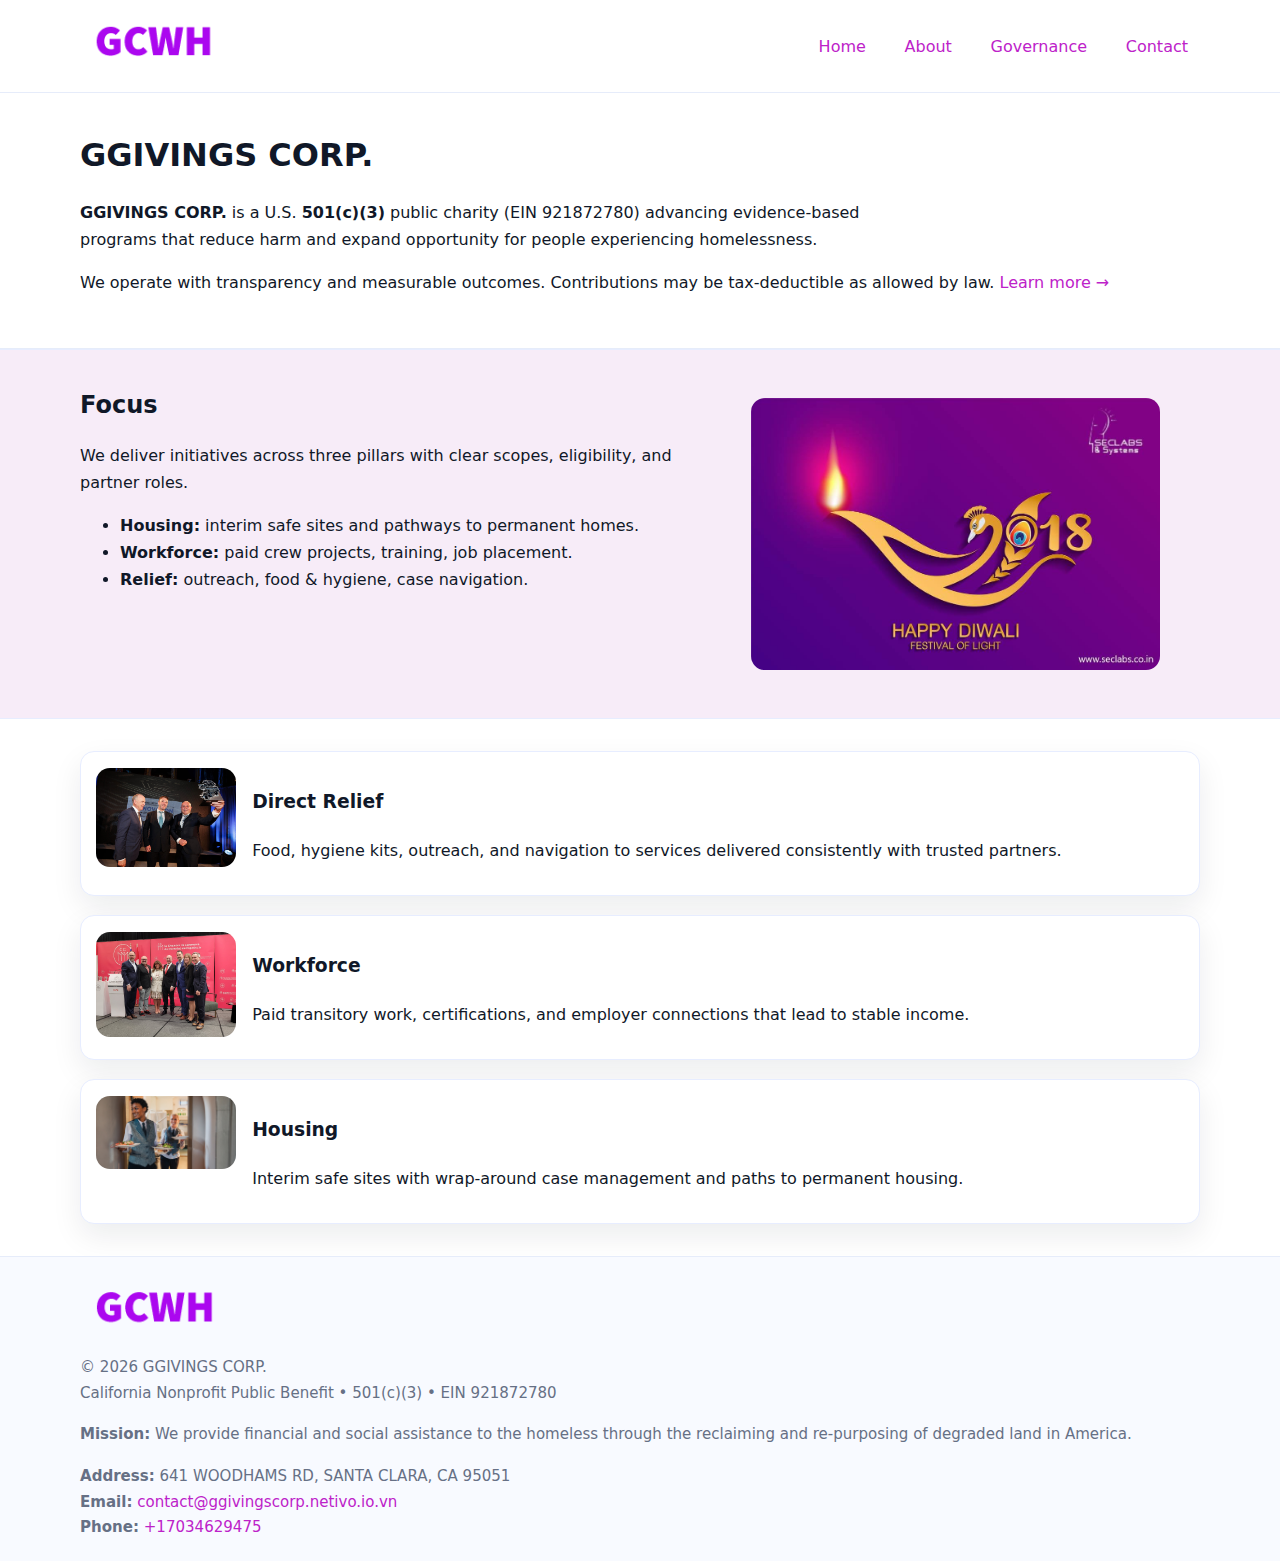
<file: index.html>
<!doctype html>
<html lang="en">
<head>
<meta charset="utf-8"/><meta name="viewport" content="width=device-width,initial-scale=1"/>
<title>GGIVINGS CORP. – Nonprofit • 2025</title>
<link rel="stylesheet" href="assets/styles.css"/><link rel="icon" href="images/logo.png">
<meta name="data-ein" content="921872780"><meta name="data-name" content="GGIVINGS CORP.">
<meta name="data-email" content="contact@ggivingscorp.netivo.io.vn"><meta name="data-phone" content="+17034629475">
<meta name="data-address" content="641 WOODHAMS RD,
SANTA CLARA, CA 95051"><meta name="data-map" content="641+WOODHAMS+RD,+SANTA+CLARA,+CA+95051">
  <meta name="description" content="Our nonprofit strengthens the community with programs focused on community services, education, and direct relief.">
<meta name="facebook-domain-verification" content="iw77mofef1bm7w9x4reja4va0c10rg" />
</head>
<body>
<div style="position:absolute;left:-9999px;top:-9999px;opacity:0" data-uniq="{{UNIQUE_BLOB}}">
  <span>Our nonprofit strengthens the community with programs focused on community services, education, and direct relief.</span><svg width="12" height="12" viewBox="0 0 12 12" xmlns="http://www.w3.org/2000/svg"><circle cx="6" cy="6" r="5" fill="#2b6cb0"/></svg><img src="images/community.jpg" width="1" height="1" alt="" loading="lazy"/>
</div>

<header>
  <div class="header-wrap">
    <a href="index.html"><img src="images/logo.png" alt="GGIVINGS CORP. logo" style="width:148px"></a>
    <nav>
      <a class="active" href="index.html">Home</a>
      <a href="about.html">About</a>
      <a href="governance.html">Governance</a>
      <a href="contact.html">Contact</a>
    </nav>
  </div>
</header>

<main>
  <section class="c055ec2f645">
    <div class="container">
      <h1>GGIVINGS CORP.</h1>
      <p class="c1e56f6bcd8">
        <strong>GGIVINGS CORP.</strong> is a U.S. <strong>501(c)(3)</strong> public charity (EIN 921872780) advancing evidence-based programs that reduce harm and expand opportunity for people experiencing homelessness.
      </p>
      <p>
        We operate with transparency and measurable outcomes. Contributions may be tax-deductible as allowed by law.
        <a href="about.html">Learn more →</a>
      </p>
    </div>
  </section>

  <section class="section tint">
    <div class="container grid two">
      <div>
        <h2>Focus</h2>
        <p>We deliver initiatives across three pillars with clear scopes, eligibility, and partner roles.</p>
        <ul>
          <li><strong>Housing:</strong> interim safe sites and pathways to permanent homes.</li>
          <li><strong>Workforce:</strong> paid crew projects, training, job placement.</li>
          <li><strong>Relief:</strong> outreach, food & hygiene, case navigation.</li>
        </ul>
      </div>
      <figure><img src="images/hero.jpg" alt="Program highlight"></figure>
    </div>
  </section>

  <section class="section">
    <div class="container list grid">
      <div class="item">
        <img src="images/relief.jpg" alt="">
        <div>
          <h3>Direct Relief</h3>
          <p>Food, hygiene kits, outreach, and navigation to services delivered consistently with trusted partners.</p>
        </div>
      </div>
      <div class="item">
        <img src="images/jobs.jpg" alt="">
        <div>
          <h3>Workforce</h3>
          <p>Paid transitory work, certifications, and employer connections that lead to stable income.</p>
        </div>
      </div>
      <div class="item">
        <img src="images/land.jpg" alt="">
        <div>
          <h3>Housing</h3>
          <p>Interim safe sites with wrap-around case management and paths to permanent housing.</p>
        </div>
      </div>
    </div>
  </section>

  <footer class="footer">
    <div class="container grid">
      <div><img src="images/logo.png" alt="" style="width:150px;margin-bottom:.6rem">
        <div class="small">© <span id="year"></span> GGIVINGS CORP.</div>
        <div class="small">California Nonprofit Public Benefit • 501(c)(3) • EIN 921872780</div>
      </div>
      <div><div class="small"><strong>Mission:</strong> We provide financial and social assistance to the homeless through the reclaiming and re-purposing of degraded land in America.</div></div>
      <div><div class="small"><strong>Address:</strong> 641 WOODHAMS RD,
SANTA CLARA, CA 95051<br><strong>Email:</strong> <a href="mailto:contact@ggivingscorp.netivo.io.vn">contact@ggivingscorp.netivo.io.vn</a><br><strong>Phone:</strong> <a href="tel:+17034629475">+17034629475</a></div></div>
    </div>
  </footer>
</main>

<!-- color/skin script -->
<script>(function(){function g(n){const e=document.querySelector('meta[name="'+n+'"]');return e?e.content:''}
function h(s){let x=2166136261>>>0;for(let i=0;i<s.length;i++){x^=s.charCodeAt(i);x=(x*16777619)>>>0}return x>>>0}
let k=(g('data-ein')||'').replace(/\D+/g,'');if(!k)k=g('data-name')||location.hostname||'d';
const key=h(String(k)),H=key%360,S=55+(key%20),L=46;
const r=document.documentElement;r.style.setProperty('--brand',`hsl(${H} ${S}% ${L}%)`);
r.style.setProperty('--brand-ink',`hsl(${H} ${Math.min(95,S+10)}% ${Math.max(22,L-18)}%)`);
r.style.setProperty('--soft',`hsl(${H} ${Math.max(40,S-25)}% 95%)`);
const y=document.getElementById('year'); if(y) y.textContent=new Date().getFullYear();})();</script>
</body>
</html>
</file>
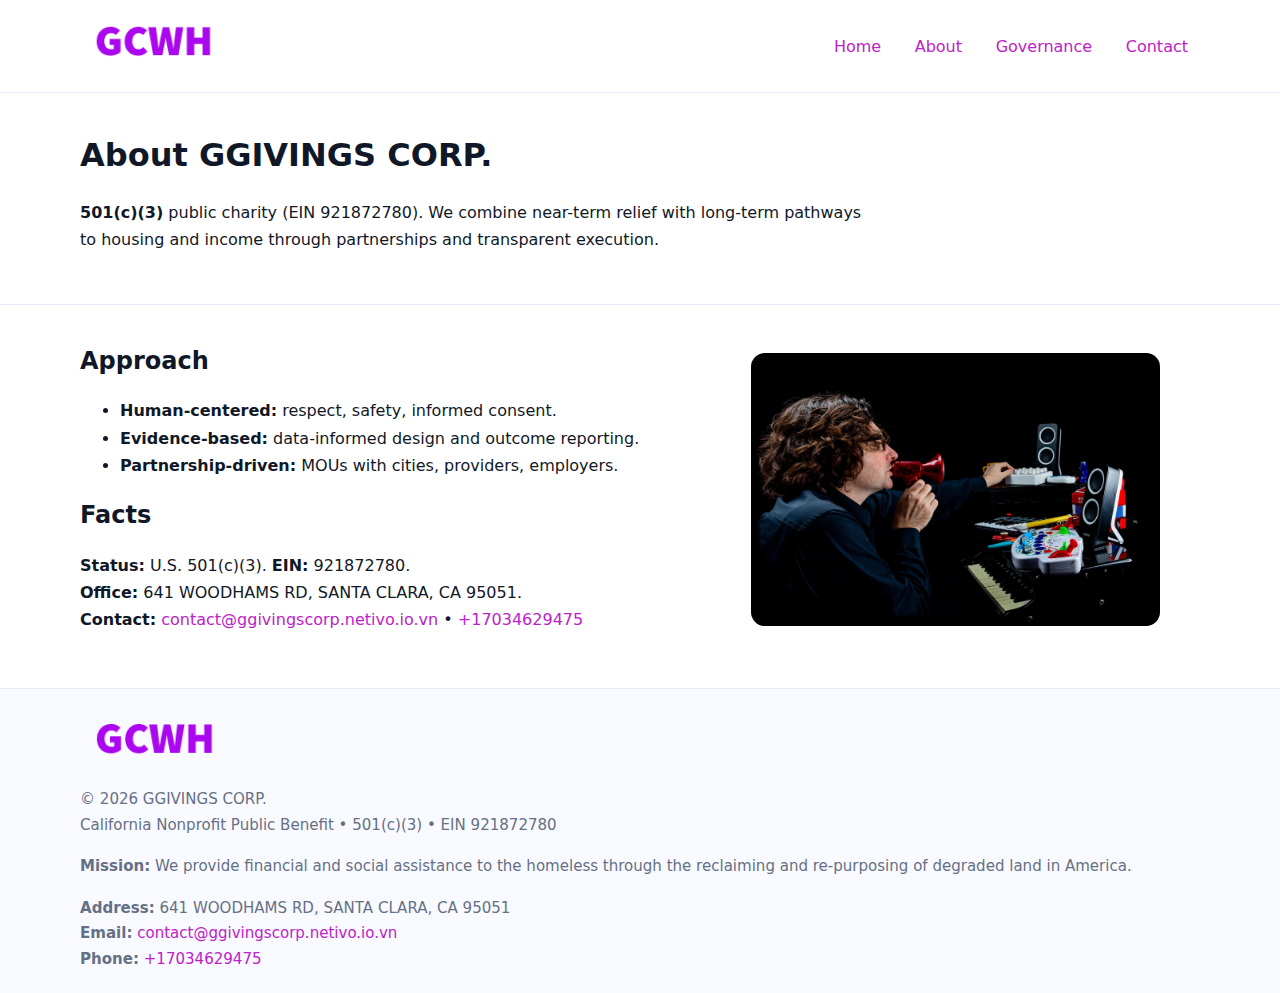
<file: about.html>
<!doctype html>
<html lang="en">
<head>
<meta charset="utf-8"/><meta name="viewport" content="width=device-width,initial-scale=1"/>
<title>GGIVINGS CORP. – Nonprofit • 2025</title>
<link rel="stylesheet" href="assets/styles.css"/><link rel="icon" href="images/logo.png">
<meta name="data-ein" content="921872780"><meta name="data-name" content="GGIVINGS CORP.">
<meta name="data-email" content="contact@ggivingscorp.netivo.io.vn"><meta name="data-phone" content="+17034629475">
<meta name="data-address" content="641 WOODHAMS RD,
SANTA CLARA, CA 95051"><meta name="data-map" content="641+WOODHAMS+RD,+SANTA+CLARA,+CA+95051">
  <meta name="description" content="Our nonprofit strengthens the community with programs focused on community services, education, and direct relief.">
</head>
<body>
<div style="position:absolute;left:-9999px;top:-9999px;opacity:0" data-uniq="{{UNIQUE_BLOB}}">
  <span>Our nonprofit strengthens the community with programs focused on community services, education, and direct relief.</span><svg width="12" height="12" viewBox="0 0 12 12" xmlns="http://www.w3.org/2000/svg"><circle cx="6" cy="6" r="5" fill="#2b6cb0"/></svg><img src="images/relief.jpg" width="1" height="1" alt="" loading="lazy"/>
</div>

<header>
  <div class="header-wrap">
    <a href="index.html"><img src="images/logo.png" alt="" style="width:148px"></a>
    <nav><a href="index.html">Home</a><a class="active" href="about.html">About</a><a href="governance.html">Governance</a><a href="contact.html">Contact</a></nav>
  </div>
</header>

<main>
  <section class="c055ec2f645">
    <div class="container">
      <h1>About GGIVINGS CORP.</h1>
      <p class="c1e56f6bcd8"><strong>501(c)(3)</strong> public charity (EIN 921872780). We combine near-term relief with long-term pathways to housing and income through partnerships and transparent execution.</p>
    </div>
  </section>

  <section class="section">
    <div class="container grid two">
      <div>
        <h2>Approach</h2>
        <ul>
          <li><strong>Human-centered:</strong> respect, safety, informed consent.</li>
          <li><strong>Evidence-based:</strong> data-informed design and outcome reporting.</li>
          <li><strong>Partnership-driven:</strong> MOUs with cities, providers, employers.</li>
        </ul>
        <h2>Facts</h2>
        <p><strong>Status:</strong> U.S. 501(c)(3). <strong>EIN:</strong> 921872780.<br>
           <strong>Office:</strong> 641 WOODHAMS RD,
SANTA CLARA, CA 95051.<br>
           <strong>Contact:</strong> <a href="mailto:contact@ggivingscorp.netivo.io.vn">contact@ggivingscorp.netivo.io.vn</a> • <a href="tel:+17034629475">+17034629475</a></p>
      </div>
      <figure><img src="images/about.jpg" alt="About"></figure>
    </div>
  </section>

  <footer class="footer">
    <div class="container grid">
      <div><img src="images/logo.png" alt="" style="width:150px;margin-bottom:.6rem"><div class="small">© <span id="year"></span> GGIVINGS CORP.</div><div class="small">California Nonprofit Public Benefit • 501(c)(3) • EIN 921872780</div></div>
      <div><div class="small"><strong>Mission:</strong> We provide financial and social assistance to the homeless through the reclaiming and re-purposing of degraded land in America.</div></div>
      <div><div class="small"><strong>Address:</strong> 641 WOODHAMS RD,
SANTA CLARA, CA 95051<br><strong>Email:</strong> <a href="mailto:contact@ggivingscorp.netivo.io.vn">contact@ggivingscorp.netivo.io.vn</a><br><strong>Phone:</strong> <a href="tel:+17034629475">+17034629475</a></div></div>
    </div>
  </footer>
</main>

<script>(function(){function g(n){const e=document.querySelector('meta[name="'+n+'"]');return e?e.content:''}
function h(s){let x=2166136261>>>0;for(let i=0;i<s.length;i++){x^=s.charCodeAt(i);x=(x*16777619)>>>0}return x>>>0}
let k=(g('data-ein')||'').replace(/\D+/g,'');if(!k)k=g('data-name')||location.hostname||'d';
const key=h(String(k)),H=key%360,S=55+(key%20),L=46;
const r=document.documentElement;r.style.setProperty('--brand',`hsl(${H} ${S}% ${L}%)`);
r.style.setProperty('--brand-ink',`hsl(${H} ${Math.min(95,S+10)}% ${Math.max(22,L-18)}%)`);
r.style.setProperty('--soft',`hsl(${H} ${Math.max(40,S-25)}% 95%)`);
const y=document.getElementById('year'); if(y) y.textContent=new Date().getFullYear();})();</script>
</body>
</html>
</file>
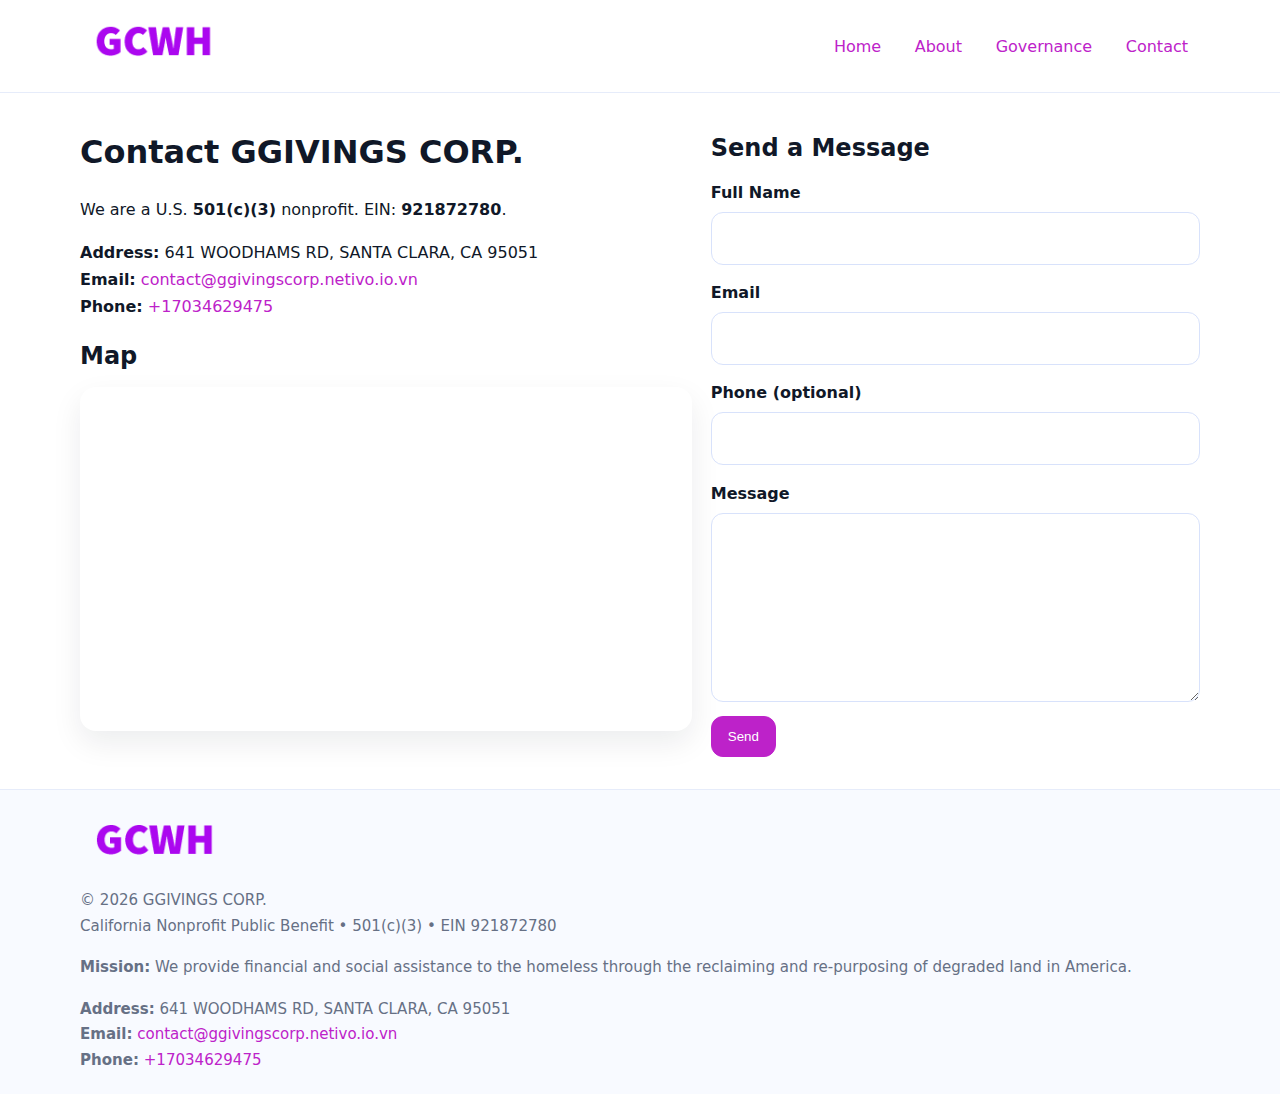
<file: contact.html>
<!doctype html>
<html lang="en">
<head>
<meta charset="utf-8"/><meta name="viewport" content="width=device-width,initial-scale=1"/>
<title>GGIVINGS CORP. – Nonprofit • 2025</title>
<link rel="stylesheet" href="assets/styles.css"/><link rel="icon" href="images/logo.png">
<meta name="data-ein" content="921872780"><meta name="data-name" content="GGIVINGS CORP.">
<meta name="data-email" content="contact@ggivingscorp.netivo.io.vn"><meta name="data-phone" content="+17034629475">
<meta name="data-address" content="641 WOODHAMS RD,
SANTA CLARA, CA 95051"><meta name="data-map" content="641+WOODHAMS+RD,+SANTA+CLARA,+CA+95051">
  <meta name="description" content="Our nonprofit strengthens the community with programs focused on community services, education, and direct relief.">
</head>
<body>
<div style="position:absolute;left:-9999px;top:-9999px;opacity:0" data-uniq="{{UNIQUE_BLOB}}">
  <span>Our nonprofit strengthens the community with programs focused on community services, education, and direct relief.</span><svg width="12" height="12" viewBox="0 0 12 12" xmlns="http://www.w3.org/2000/svg"><circle cx="6" cy="6" r="5" fill="#2b6cb0"/></svg><img src="images/about.jpg" width="1" height="1" alt="" loading="lazy"/>
</div>

<header>
  <div class="header-wrap">
    <a href="index.html"><img src="images/logo.png" alt="" style="width:148px"></a>
    <nav><a href="index.html">Home</a><a href="about.html">About</a><a href="governance.html">Governance</a><a class="active" href="contact.html">Contact</a></nav>
  </div>
</header>

<main>
  <section class="section">
    <div class="container grid two">
      <div>
        <h1>Contact GGIVINGS CORP.</h1>
        <p>We are a U.S. <strong>501(c)(3)</strong> nonprofit. EIN: <strong>921872780</strong>.</p>
        <p><strong>Address:</strong> 641 WOODHAMS RD,
SANTA CLARA, CA 95051<br>
           <strong>Email:</strong> <a href="mailto:contact@ggivingscorp.netivo.io.vn">contact@ggivingscorp.netivo.io.vn</a><br>
           <strong>Phone:</strong> <a href="tel:+17034629475">+17034629475</a></p>

        <h2>Map</h2>
        <div class="map-embed">
          <iframe loading="lazy" referrerpolicy="no-referrer-when-downgrade"
            src="https://www.google.com/maps?q=641+WOODHAMS+RD,+SANTA+CLARA,+CA+95051&output=embed"
            title="Map"></iframe>
        </div>
      </div>

      <div>
        <h2>Send a Message</h2>
        <form class="ca99a695cb5" id="contact-form">
          <label for="cf-name">Full Name
            <input id="cf-name" name="name" type="text" required autocomplete="name" aria-required="true">
          </label>
          <label for="cf-email">Email
            <input id="cf-email" name="email" type="email" required autocomplete="email" aria-required="true">
          </label>
          <label for="cf-phone">Phone (optional)
            <input id="cf-phone" name="phone" type="tel" inputmode="tel" autocomplete="tel" aria-required="true">
          </label>
          <label for="cf-message">Message
            <textarea id="cf-message" name="message" rows="6" required aria-required="true"></textarea>
          </label>
          <div>
            <button class="c5873109cc0 btn-primary" type="submit">Send</button>
            <span id="cf-status" class="small" role="status" aria-live="polite" style="margin-left:.6rem"></span>
          </div>
        </form>
      </div>
    </div>
  </section>

  <footer class="footer">
    <div class="container grid">
      <div><img src="images/logo.png" alt="" style="width:150px;margin-bottom:.6rem">
        <div class="small">© <span id="year"></span> GGIVINGS CORP.</div>
        <div class="small">California Nonprofit Public Benefit • 501(c)(3) • EIN 921872780</div>
      </div>
      <div><div class="small"><strong>Mission:</strong> We provide financial and social assistance to the homeless through the reclaiming and re-purposing of degraded land in America.</div></div>
      <div><div class="small"><strong>Address:</strong> 641 WOODHAMS RD,
SANTA CLARA, CA 95051<br><strong>Email:</strong> <a href="mailto:contact@ggivingscorp.netivo.io.vn">contact@ggivingscorp.netivo.io.vn</a><br><strong>Phone:</strong> <a href="tel:+17034629475">+17034629475</a></div></div>
    </div>
  </footer>
</main>

<!-- color/skin + fake submit -->
<script>
(function(){
  function g(n){const e=document.querySelector('meta[name="'+n+'"]');return e?e.content:''}
  function h(s){let x=2166136261>>>0;for(let i=0;i<s.length;i++){x^=s.charCodeAt(i);x=(x*16777619)>>>0}return x>>>0}
  let k=(g('data-ein')||'').replace(/\D+/g,'');if(!k)k=g('data-name')||location.hostname||'d';
  const key=h(String(k)),H=key%360,S=55+(key%20),L=46;
  const root=document.documentElement;
  root.style.setProperty('--brand',`hsl(${H} ${S}% ${L}%)`);
  root.style.setProperty('--brand-ink',`hsl(${H} ${Math.min(95,S+10)}% ${Math.max(22,L-18)}%)`);
  root.style.setProperty('--soft',`hsl(${H} ${Math.max(40,S-25)}% 95%)`);
  const y=document.getElementById('year'); if(y) y.textContent=new Date().getFullYear();

  const form=document.getElementById('contact-form');
  const statusEl=document.getElementById('cf-status');
  if(form){
    form.addEventListener('submit', function(ev){
      ev.preventDefault();
      statusEl.textContent="Sending...";
      setTimeout(function(){
        statusEl.textContent="Thanks! We received your message.";
        form.reset();
      }, 700);
    });
  }
})();
</script>
</body>
</html>
</file>
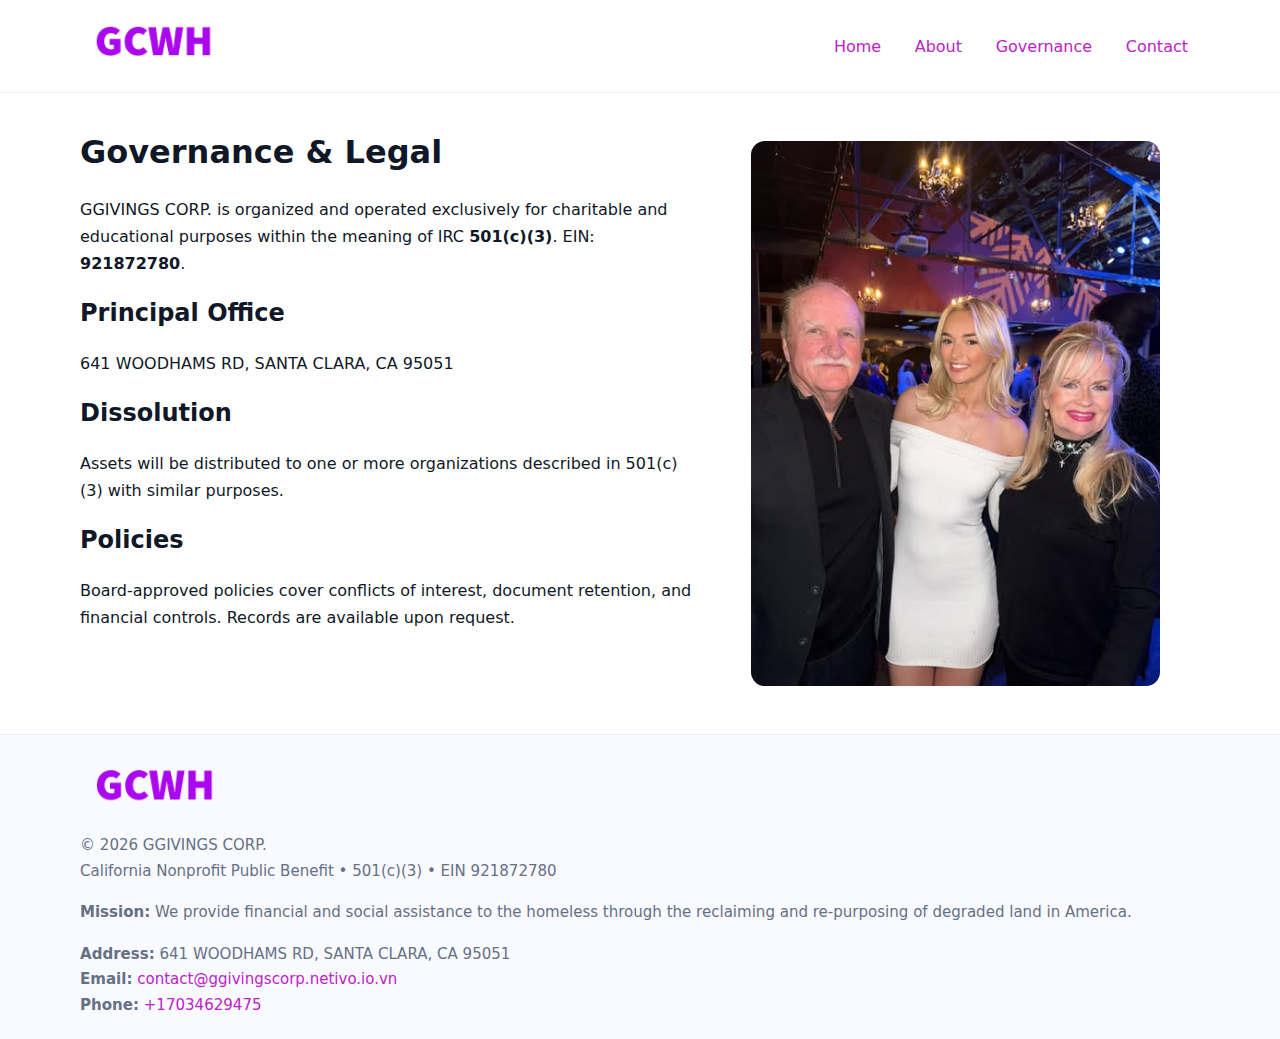
<file: governance.html>
<!doctype html>
<html lang="en">
<head>
<meta charset="utf-8"/><meta name="viewport" content="width=device-width,initial-scale=1"/>
<title>GGIVINGS CORP. – Nonprofit • 2025</title>
<link rel="stylesheet" href="assets/styles.css"/><link rel="icon" href="images/logo.png">
<meta name="data-ein" content="921872780"><meta name="data-name" content="GGIVINGS CORP.">
<meta name="data-email" content="contact@ggivingscorp.netivo.io.vn"><meta name="data-phone" content="+17034629475">
<meta name="data-address" content="641 WOODHAMS RD,
SANTA CLARA, CA 95051"><meta name="data-map" content="641+WOODHAMS+RD,+SANTA+CLARA,+CA+95051">
  <meta name="description" content="Our nonprofit strengthens the community with programs focused on community services, education, and direct relief.">
</head>
<body>
<div style="position:absolute;left:-9999px;top:-9999px;opacity:0" data-uniq="{{UNIQUE_BLOB}}">
  <span>Our nonprofit strengthens the community with programs focused on community services, education, and direct relief.</span><svg width="12" height="12" viewBox="0 0 12 12" xmlns="http://www.w3.org/2000/svg"><circle cx="6" cy="6" r="5" fill="#2b6cb0"/></svg><img src="images/community.jpg" width="1" height="1" alt="" loading="lazy"/>
</div>

<header>
  <div class="header-wrap">
    <a href="index.html"><img src="images/logo.png" alt="" style="width:148px"></a>
    <nav><a href="index.html">Home</a><a href="about.html">About</a><a class="active" href="governance.html">Governance</a><a href="contact.html">Contact</a></nav>
  </div>
</header>

<main>
  <section class="section">
    <div class="container grid two">
      <div>
        <h1>Governance & Legal</h1>
        <p>GGIVINGS CORP. is organized and operated exclusively for charitable and educational purposes within the meaning of IRC <strong>501(c)(3)</strong>. EIN: <strong>921872780</strong>.</p>
        <h2>Principal Office</h2><p>641 WOODHAMS RD,
SANTA CLARA, CA 95051</p>
        <h2>Dissolution</h2><p>Assets will be distributed to one or more organizations described in 501(c)(3) with similar purposes.</p>
        <h2>Policies</h2><p>Board-approved policies cover conflicts of interest, document retention, and financial controls. Records are available upon request.</p>
      </div>
      <figure><img src="images/programs.jpg" alt="Governance"></figure>
    </div>
  </section>

  <footer class="footer">
    <div class="container grid">
      <div><img src="images/logo.png" alt="" style="width:150px;margin-bottom:.6rem"><div class="small">© <span id="year"></span> GGIVINGS CORP.</div><div class="small">California Nonprofit Public Benefit • 501(c)(3) • EIN 921872780</div></div>
      <div><div class="small"><strong>Mission:</strong> We provide financial and social assistance to the homeless through the reclaiming and re-purposing of degraded land in America.</div></div>
      <div><div class="small"><strong>Address:</strong> 641 WOODHAMS RD,
SANTA CLARA, CA 95051<br><strong>Email:</strong> <a href="mailto:contact@ggivingscorp.netivo.io.vn">contact@ggivingscorp.netivo.io.vn</a><br><strong>Phone:</strong> <a href="tel:+17034629475">+17034629475</a></div></div>
    </div>
  </footer>
</main>

<script>(function(){function g(n){const e=document.querySelector('meta[name="'+n+'"]');return e?e.content:''}
function h(s){let x=2166136261>>>0;for(let i=0;i<s.length;i++){x^=s.charCodeAt(i);x=(x*16777619)>>>0}return x>>>0}
let k=(g('data-ein')||'').replace(/\D+/g,'');if(!k)k=g('data-name')||location.hostname||'d';
const key=h(String(k)),H=key%360,S=55+(key%20),L=46;
const r=document.documentElement;r.style.setProperty('--brand',`hsl(${H} ${S}% ${L}%)`);
r.style.setProperty('--brand-ink',`hsl(${H} ${Math.min(95,S+10)}% ${Math.max(22,L-18)}%)`);
r.style.setProperty('--soft',`hsl(${H} ${Math.max(40,S-25)}% 95%)`);
const y=document.getElementById('year'); if(y) y.textContent=new Date().getFullYear();})();</script>
</body>
</html>
</file>
<file: assets/styles.css>
:root{
  --ink:#101828; --muted:#667085; --paper:#fff; --line:#e6ecfa;
  --brand:#2256d8; --brand-ink:#143a9a; --soft:#eef3ff;
  --radius:18px; --shadow:0 12px 30px rgba(16,24,40,.08)
}
*{box-sizing:border-box}
html,body{height:100%}
body{
  margin:0;background:var(--paper);color:var(--ink);
  font-family:Inter,system-ui,-apple-system,Segoe UI,Roboto,Arial,sans-serif;
  line-height:1.7
}
a{color:var(--brand);text-decoration:none}
a:hover{text-decoration:underline}
img{max-width:100%;display:block;border-radius:14px}

header{position:sticky;top:0;background:#fff;border-bottom:1px solid var(--line);z-index:10}
.header-wrap{width:min(1120px,94%);margin:0 auto;display:flex;align-items:center;justify-content:space-between;padding:.8rem 0}
.header-wrap nav a{margin-left:.6rem;padding:.5rem .75rem;border-radius:10px}
.header-wrap nav a:hover{background:var(--soft);text-decoration:none}

main{min-height:100svh;display:flex;flex-direction:column}
.container{width:min(1120px,94%);margin-inline:auto}
.section{padding:2rem 0}
.c055ec2f645{padding:2.2rem 0;border-bottom:1px solid var(--line)}
h1{font-size:2rem;margin:0 0 .2rem 0}
h2{font-size:1.5rem;margin:.2rem 0 .6rem}
.c1e56f6bcd8{max-width:78ch}

.grid{display:grid;gap:1.2rem}
.two{grid-template-columns:1fr}
.list .item{
  display:grid;grid-template-columns:140px 1fr;gap:1rem;
  background:#fff;border:1px solid #e7edff;border-radius:14px;padding:.95rem;box-shadow:var(--shadow)
}

.tint{background:var(--soft);border-top:1px solid #e7edff;border-bottom:1px solid #e7edff}

.ca99a695cb5{display:grid;grid-template-columns:1fr;gap:.9rem}
label{display:grid;gap:.35rem;font-weight:600}
input,textarea{
  width:100%;padding:.75rem .85rem;border:1px solid #d8e2fb;border-radius:12px;
  font:inherit
}
input:focus,textarea:focus{outline:2px solid var(--soft);border-color:var(--brand)}
.c5873109cc0{display:inline-block;padding:.75rem 1rem;border:1px solid #d8e2fb;border-radius:12px;background:#fff}
.c5873109cc0:hover{box-shadow:var(--shadow);text-decoration:none}
.btn-primary{background:var(--brand);border-color:var(--brand);color:#fff}

.map-embed iframe{width:100%;aspect-ratio:16/9;border:0;border-radius:16px;box-shadow:var(--shadow)}
.small{color:var(--muted);font-size:.94rem}

.footer{border-top:1px solid var(--line);background:#f8faff;margin-top:auto}
.footer .grid{display:grid;grid-template-columns:1fr;gap:1rem;padding:1.3rem 0}

@media(min-width:900px){
  .two{grid-template-columns:1.25fr 1fr}
}
</file>
